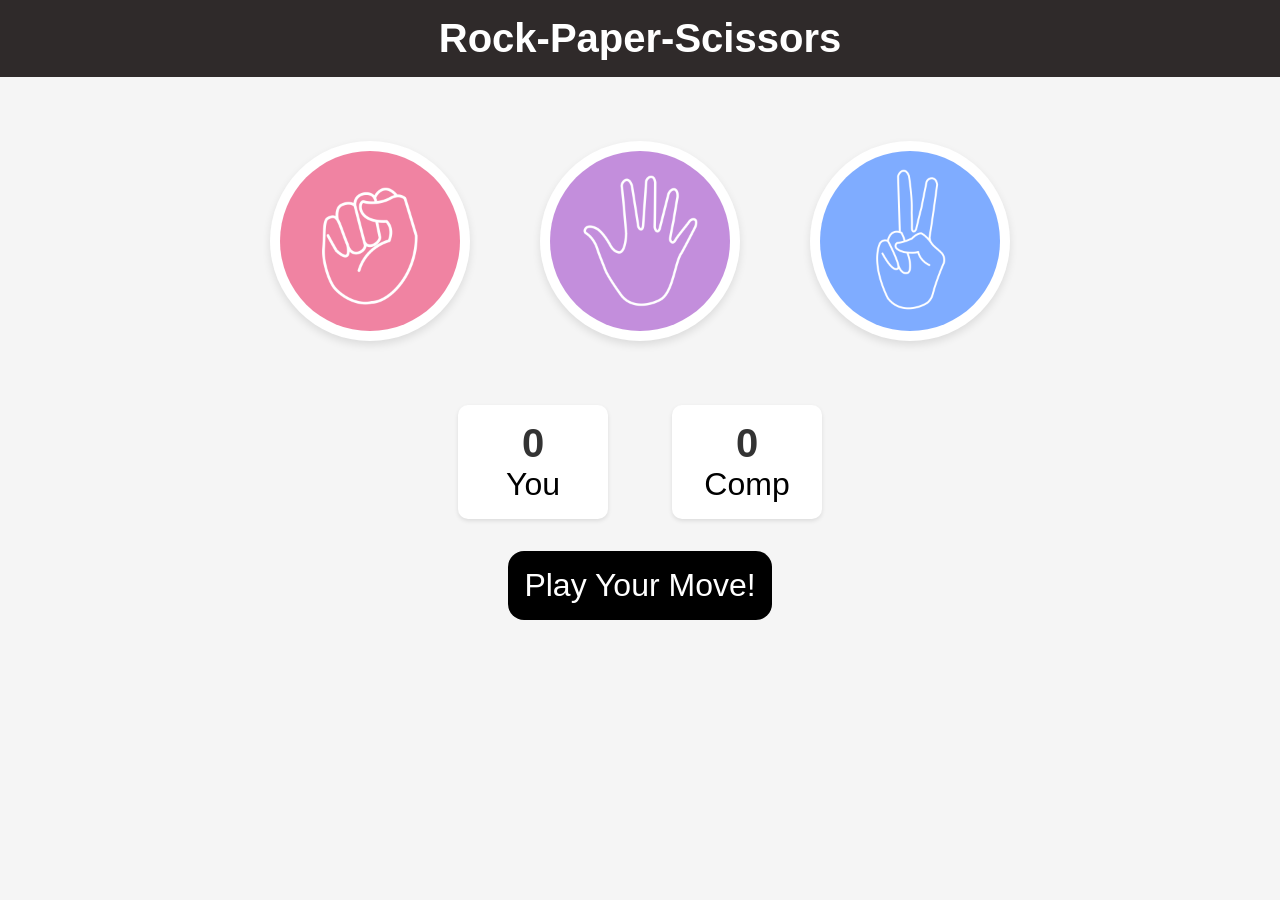
<file: index.html>
<!DOCTYPE html>
<html lang="en">
<head>
    <meta charset="UTF-8">
    <meta name="viewport" content="width=device-width, initial-scale=1.0">
    <title>Rock-Paper-Scissors</title>
    <link rel="stylesheet" href="game.css">
</head>
<body>
    <h1>Rock-Paper-Scissors</h1>
    <div class="choices">
        <div class="choice" id="rock">
            <img src="rock.png" alt="rock">
        </div>
        <div class="choice" id="paper">
            <img src="paper.png" alt="paper">
        </div>
        <div class="choice" id="scissors">
            <img src="scissors.png" alt="scissors">
        </div>
    </div>
    <div class="score-card">
        <div class="score">
            <p id="user-score">0</p>
            <p>You</p>
        </div>
        <div class="score">
            <p id="comp-score">0</p>
            <p>Comp</p>
        </div>
    </div>
    <div class="msg-container">
        <p id="msg">Play Your Move!</p>
    </div>
    <script src="game.js"></script>
</body>
</html>
</file>
<file: game.css>
* {
    margin: 0;
    padding: 0;
    box-sizing: border-box;
    text-align: center;
    font-family: 'Arial', sans-serif;
}

body {
    background-color: #f5f5f5;
    min-height: 100vh;
    display: flex;
    flex-direction: column;
    align-items: center;
}

h1 {
    background-color: rgb(47, 42, 42);
    color: white;
    padding: 1rem;
    width: 100%;
    font-size: clamp(1.5rem, 5vw, 2.5rem);
    margin-bottom: 1rem;
}

.choices {
    display: flex;
    align-items: center;
    justify-content: center;
    gap: clamp(1rem, 3vw, 5rem);
    margin-top: 2rem;
    flex-wrap: wrap;
    max-width: 90%;
}

.choice {
    width: clamp(120px, 25vw, 200px);
    height: clamp(120px, 25vw, 200px);
    border-radius: 50%;
    display: flex;
    align-items: center;
    justify-content: center;
    transition: all 0.3s ease;
    background-color: white;
    box-shadow: 0 4px 8px rgba(0, 0, 0, 0.1);
    margin: 1rem;
}

.choice:hover {
    cursor: pointer;
    background-color: #333;
    transform: scale(1.05);
}

img {
    width: 90%;
    height: 90%;
    object-fit: cover;
    border-radius: 50%;
    pointer-events: none;
}

.score-card {
    margin-top: 3rem;
    display: flex;
    justify-content: center;
    align-items: center;
    gap: clamp(1rem, 5vw, 8rem);
    width: 100%;
}

.score {
    font-size: clamp(1.2rem, 4vw, 2rem);
    padding: 1rem;
    background-color: #fff;
    border-radius: 10px;
    box-shadow: 0 2px 4px rgba(0, 0, 0, 0.1);
    min-width: clamp(80px, 20vw, 150px);
}

.score p:first-child {
    font-size: clamp(1.5rem, 5vw, 2.5rem);
    font-weight: bold;
    color: #333;
}

.msg-container {
    margin-top: 2rem;
    font-size: clamp(1rem, 3.5vw, 2rem);
    width: 90%;
    display: flex;
    justify-content: center;
}

#msg {
    background-color: black;
    color: white;
    padding: clamp(0.5rem, 2vw, 1rem);
    border-radius: 1rem;
    max-width: 90%;
    overflow-wrap: break-word;
    transition: background-color 0.3s ease;
}

@media (max-width: 768px) {
    .choices {
        gap: 1rem;
        margin-top: 1rem;
    }

    .score-card {
        flex-direction: row;
        margin-top: 2rem;
    }
}

@media (max-width: 480px) {
    h1 {
        padding: 0.8rem;
    }

    .choice {
        margin: 0.5rem;
    }

    .msg-container {
        margin-top: 1.5rem;
    }

    #msg {
        padding: 0.7rem 1rem;
    }
}
</file>
